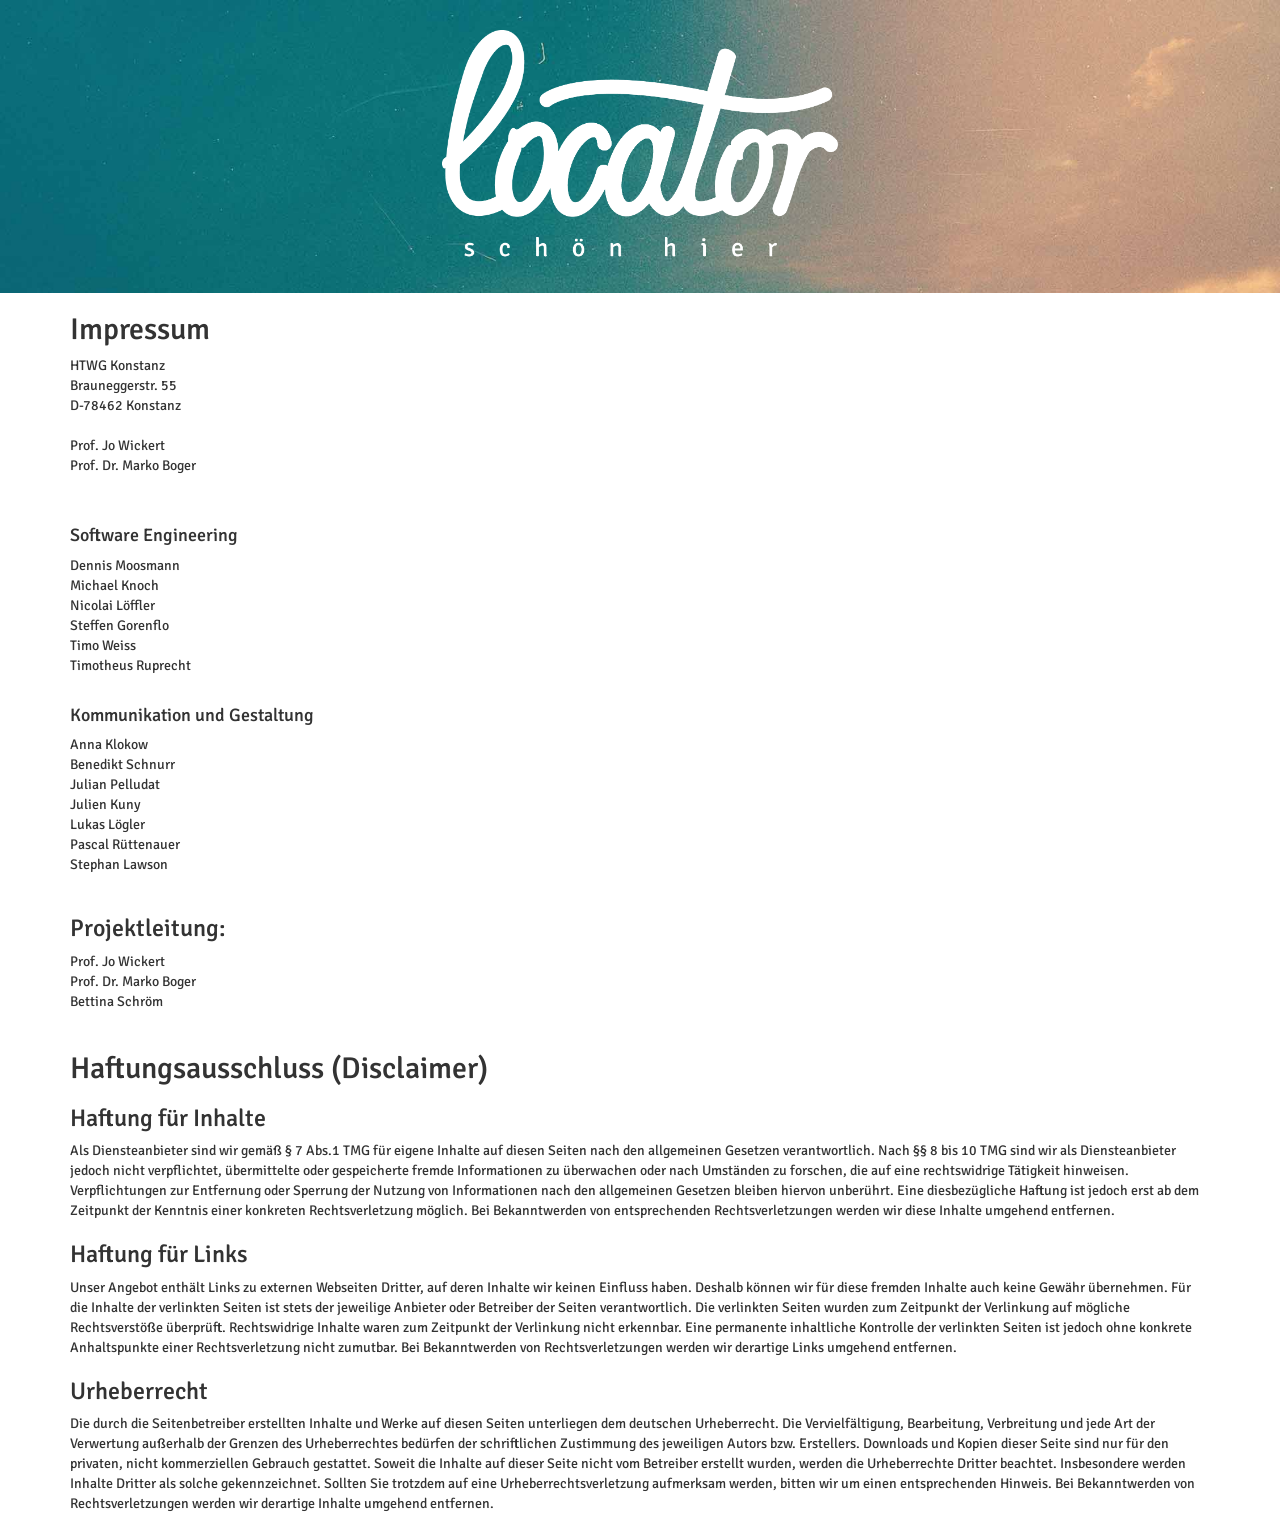
<file: app/impressum.html>
<!DOCTYPE html>
<html>
<head lang="de">
    <meta charset="UTF-8">
    <title>Locator - meine Stadt, deine Stadt</title>

    <meta name="viewport" content="width=device-width, initial-scale=1">
    <link rel="shortcut icon" href="favicon.ico" type="image/x-icon"/>
    <link rel="shortcut icon" href="favicon.png" type="image/png"/>
    <link rel="icon" href="favicon.png" type="image/png"/>

    <link href='http://fonts.googleapis.com/css?family=Signika:300,400,600' rel='stylesheet' type='text/css'>
    <link rel="stylesheet" href="css/normalize.css">
    <link rel="stylesheet" href="components/font-awesome/css/font-awesome.min.css">
    <link rel="stylesheet" href="components/bootstrap/dist/css/bootstrap.min.css">
    <link rel="stylesheet" href="components/lightbox/css/lightbox.css"/>
    <link rel="stylesheet" href="css/main.css">

</head>
<body>

<div class="impressum container-fluid">
    <div class="row">
        <div class="col-xs-offset-4 col-xs-4">
            <img class="img-responsive" src="img/locator.png">
        </div>
    </div>

</div>

<div class="container-fluid impressum-container">
    <section class="container content relative">

        <div class="row">

            <div class="col-xs-12">
                <h2>Impressum</h2>

                <p>HTWG Konstanz<br>
                    Brauneggerstr. 55<br>
                    D-78462 Konstanz<br><br>
                    Prof. Jo Wickert<br>
                    Prof. Dr. Marko Boger
                    <br><br><br></p>

                <h4>Software Engineering</h4>

                <ul>
                    <li>Dennis Moosmann</li>
                    <li>Michael Knoch</li>
                    <li>Nicolai Löffler</li>
                    <li>Steffen Gorenflo</li>
                    <li>Timo Weiss</li>
                    <li>Timotheus Ruprecht</li>
                </ul>

                <h4>Kommunikation und Gestaltung</h4>


                <ul>
                    <li>Anna Klokow</li>
                    <li>Benedikt Schnurr</li>
                    <li>Julian Pelludat</li>
                    <li>Julien Kuny</li>
                    <li>Lukas Lögler</li>
                    <li>Pascal Rüttenauer</li>
                    <li>Stephan Lawson</li>
                </ul>

                <h3>Projektleitung:</h3>

                <ul>
                    <li>Prof. Jo Wickert</li>
                    <li>Prof. Dr. Marko Boger</li>
                    <li>Bettina Schröm</li>
                </ul>


                <h2>Haftungsausschluss (Disclaimer)</h2>

                <h3> Haftung für Inhalte</h3>

                <p>
                    Als Diensteanbieter sind wir gemäß § 7 Abs.1 TMG für eigene Inhalte auf diesen Seiten nach den
                    allgemeinen Gesetzen verantwortlich. Nach §§ 8 bis 10 TMG sind wir als Diensteanbieter jedoch nicht
                    verpflichtet, übermittelte oder gespeicherte fremde Informationen zu überwachen oder nach Umständen
                    zu
                    forschen, die auf eine rechtswidrige Tätigkeit hinweisen. Verpflichtungen zur Entfernung oder
                    Sperrung
                    der Nutzung von Informationen nach den allgemeinen Gesetzen bleiben hiervon unberührt. Eine
                    diesbezügliche Haftung ist jedoch erst ab dem Zeitpunkt der Kenntnis einer konkreten
                    Rechtsverletzung
                    möglich. Bei Bekanntwerden von entsprechenden Rechtsverletzungen werden wir diese Inhalte umgehend
                    entfernen.
                </p>

                <h3>Haftung für Links</h3>

                <p>
                    Unser Angebot enthält Links zu externen Webseiten Dritter, auf deren Inhalte wir keinen Einfluss
                    haben.
                    Deshalb können wir für diese fremden Inhalte auch keine Gewähr übernehmen. Für die Inhalte der
                    verlinkten Seiten ist stets der jeweilige Anbieter oder Betreiber der Seiten verantwortlich. Die
                    verlinkten Seiten wurden zum Zeitpunkt der Verlinkung auf mögliche Rechtsverstöße überprüft.
                    Rechtswidrige Inhalte waren zum Zeitpunkt der Verlinkung nicht erkennbar. Eine permanente
                    inhaltliche
                    Kontrolle der verlinkten Seiten ist jedoch ohne konkrete Anhaltspunkte einer Rechtsverletzung nicht
                    zumutbar. Bei Bekanntwerden von Rechtsverletzungen werden wir derartige Links umgehend entfernen.
                </p>

                <h3>Urheberrecht</h3>

                <p>
                    Die durch die Seitenbetreiber erstellten Inhalte und Werke auf diesen Seiten unterliegen dem
                    deutschen
                    Urheberrecht. Die Vervielfältigung, Bearbeitung, Verbreitung und jede Art der Verwertung außerhalb
                    der
                    Grenzen des Urheberrechtes bedürfen der schriftlichen Zustimmung des jeweiligen Autors bzw.
                    Erstellers.
                    Downloads und Kopien dieser Seite sind nur für den privaten, nicht kommerziellen Gebrauch gestattet.
                    Soweit die Inhalte auf dieser Seite nicht vom Betreiber erstellt wurden, werden die Urheberrechte
                    Dritter beachtet. Insbesondere werden Inhalte Dritter als solche gekennzeichnet. Sollten Sie
                    trotzdem
                    auf eine Urheberrechtsverletzung aufmerksam werden, bitten wir um einen entsprechenden Hinweis. Bei
                    Bekanntwerden von Rechtsverletzungen werden wir derartige Inhalte umgehend entfernen.
                </p>
            </div>


        </div>

    </section>
</div>


</body>
</html>
</file>
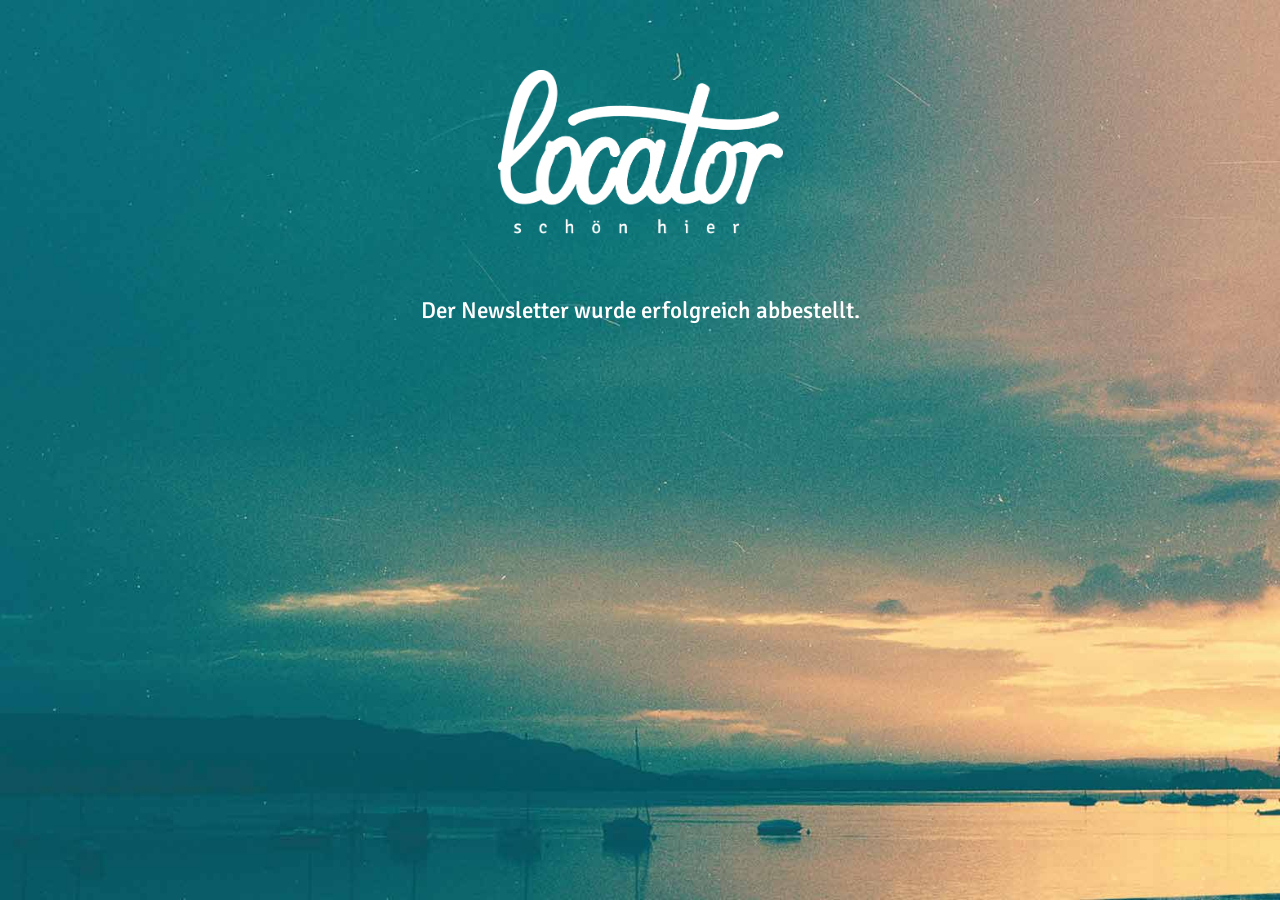
<file: app/unsubscribe.html>
<!DOCTYPE html>
<html>
<head lang="de">
    <meta charset="UTF-8">
    <title>Locator - meine Stadt, deine Stadt</title>

    <meta name="viewport" content="width=device-width, initial-scale=1">
    <link rel="shortcut icon" href="favicon.ico" type="image/x-icon"/>
    <link rel="shortcut icon" href="favicon.png" type="image/png"/>
    <link rel="icon" href="favicon.png" type="image/png"/>

    <link href='http://fonts.googleapis.com/css?family=Signika:300,400,600' rel='stylesheet' type='text/css'>
    <link rel="stylesheet" href="css/normalize.css">
    <link rel="stylesheet" href="components/font-awesome/css/font-awesome.min.css">
    <link rel="stylesheet" href="components/bootstrap/dist/css/bootstrap.min.css">
    <link rel="stylesheet" href="components/lightbox/css/lightbox.css"/>
    <link rel="stylesheet" href="css/main.css">

</head>
<body>

<div id="home" class="container-fluid unsubscribe">
    <section class="container content relative" id="top">

        <div class="row">
            <div class="col-xs-12 logo-container">
                <img class="logo img-responsive" src="img/locator.png" alt="Locator Logo">

                <br><br>

                <h2>Der Newsletter wurde erfolgreich abbestellt.</h2>

            </div>
        </div>
    </section>
</div>


<script type="text/JavaScript">
    setTimeout("location.href = '/';", 3000);
</script>

</body>
</html>
</file>
<file: app/css/main.css>
/*! HTML5 Boilerplate v4.3.0 | MIT License | http://h5bp.com/ */

/*
 * What follows is the result of much research on cross-browser styling.
 * Credit left inline and big thanks to Nicolas Gallagher, Jonathan Neal,
 * Kroc Camen, and the H5BP dev community and team.
 */

/* ==========================================================================
   Base styles: opinionated defaults
   ========================================================================== */

html,
button,
input,
select,
textarea {
    color: #222;
}

html {
    font-size: 1em;
    line-height: 1.4;
}

input, textarea {
    outline: none;
    -webkit-appearance: none;
}

/*
 * Remove text-shadow in selection highlight: h5bp.com/i
 * These selection rule sets have to be separate.
 * Customize the background color to match your design.
 */

::-moz-selection {
    background: #b3d4fc;
    text-shadow: none;
}

::selection {
    background: #b3d4fc;
    text-shadow: none;
}

/*
 * A better looking default horizontal rule
 */

hr {
    display: block;
    height: 1px;
    border: 0;
    border-top: 1px solid #ccc;
    margin: 1em 0;
    padding: 0;
}

/*
 * Remove the gap between images, videos, audio and canvas and the bottom of
 * their containers: h5bp.com/i/440
 */

audio,
canvas,
img,
video {
    vertical-align: middle;
}

/*
 * Remove default fieldset styles.
 */

fieldset {
    border: 0;
    margin: 0;
    padding: 0;
}

/*
 * Allow only vertical resizing of textareas.
 */

textarea {
    resize: vertical;
}

/* ==========================================================================
   Browse Happy prompt
   ========================================================================== */

.browsehappy {
    margin: 0.2em 0;
    background: #ccc;
    color: #000;
    padding: 0.2em 0;
}

/* ==========================================================================
   Author's custom styles
   ========================================================================== */

/* ==========================================================================
   Helper classes
   ========================================================================== */

/*
 * Image replacement
 */

.ir {
    background-color: transparent;
    border: 0;
    overflow: hidden;
    /* IE 6/7 fallback */
    *text-indent: -9999px;
}

.ir:before {
    content: "";
    display: block;
    width: 0;
    height: 150%;
}

/*
 * Hide from both screenreaders and browsers: h5bp.com/u
 */

.hidden {
    display: none !important;
    visibility: hidden;
}

/*
 * Hide only visually, but have it available for screenreaders: h5bp.com/v
 */

.visuallyhidden {
    border: 0;
    clip: rect(0 0 0 0);
    height: 1px;
    margin: -1px;
    overflow: hidden;
    padding: 0;
    position: absolute;
    width: 1px;
}

/*
 * Extends the .visuallyhidden class to allow the element to be focusable
 * when navigated to via the keyboard: h5bp.com/p
 */

.visuallyhidden.focusable:active,
.visuallyhidden.focusable:focus {
    clip: auto;
    height: auto;
    margin: 0;
    overflow: visible;
    position: static;
    width: auto;
}

/*
 * Hide visually and from screenreaders, but maintain layout
 */

.invisible {
    visibility: hidden;
}

/*
 * Clearfix: contain floats
 *
 * For modern browsers
 * 1. The space content is one way to avoid an Opera bug when the
 *    `contenteditable` attribute is included anywhere else in the document.
 *    Otherwise it causes space to appear at the top and bottom of elements
 *    that receive the `clearfix` class.
 * 2. The use of `table` rather than `block` is only necessary if using
 *    `:before` to contain the top-margins of child elements.
 */

.clearfix:before,
.clearfix:after {
    content: " ";
    /* 1 */
    display: table;
    /* 2 */
}

.clearfix:after {
    clear: both;
}

/*
 * For IE 6/7 only
 * Include this rule to trigger hasLayout and contain floats.
 */

.clearfix {
    *zoom: 1;
}

/* ==========================================================================
   EXAMPLE Media Queries for Responsive Design.
   These examples override the primary ('mobile first') styles.
   Modify as content requires.
   ========================================================================== */

@media only screen and (min-width: 35em) {
    /* Style adjustments for viewports that meet the condition */
}

@media print,
(-o-min-device-pixel-ratio: 5/4),
(-webkit-min-device-pixel-ratio: 1.25),
(min-resolution: 120dpi) {
    /* Style adjustments for high resolution devices */
}

/* ==========================================================================
   Print styles.
   Inlined to avoid required HTTP connection: h5bp.com/r
   ========================================================================== */

@media print {
    * {
        background: transparent !important;
        color: #000 !important;
        /* Black prints faster: h5bp.com/s */
        box-shadow: none !important;
        text-shadow: none !important;
    }

    a,
    a:visited {
        text-decoration: underline;
    }

    a[href]:after {
        content: " (" attr(href) ")";
    }

    abbr[title]:after {
        content: " (" attr(title) ")";
    }

    /*
     * Don't show links for images, or javascript/internal links
     */
    .ir a:after,
    a[href^="javascript:"]:after,
    a[href^="#"]:after {
        content: "";
    }

    pre,
    blockquote {
        border: 1px solid #999;
        page-break-inside: avoid;
    }

    thead {
        display: table-header-group;
        /* h5bp.com/t */
    }

    tr,
    img {
        page-break-inside: avoid;
    }

    img {
        max-width: 100% !important;
    }

    @page {
        margin: 0.5cm;
    }

    p,
    h2,
    h3 {
        orphans: 3;
        widows: 3;
    }

    h2,
    h3 {
        page-break-after: avoid;
    }
}

body {
    font-family: 'Signika', sans-serif;
    background-color: #fff;
    -webkit-font-smoothing: antialiased;
    -moz-osx-font-smoothing: grayscale;
}

.responsive-img {
    max-width: 100%;
    height: auto;
}

.start {
    background: url('../img/bg/intro.jpg');
    min-height: calc(100vh - 80px);
    background-size: cover;
    background-position: bottom;
}

.logo-container {
    text-align: center;
    margin-top: 6%;
}

.logo-container h2 {
    font-size: 23px;
    color: white;
}

img.logo {
    margin: 0 auto;
    max-width: 25%
}

.registration-container h2 {
    font-size: 31px;
}

.registration-container h3 {
    font-size: 23px;
    margin-top: 5px;
    margin-bottom: 30px;
}

.description p {
    font-weight: 300;
    color: #808080;
    font-size: 20px;
}

.description h2 {
    font-weight: 700;
    font-size: 35px;
}

.head {
    text-align: center;
}

.grey {
    font-weight: 300;
    color: #808080;
    font-size: 20px;
}

.team .head p {
    max-width: 550px;
    margin: 0 auto;
}

.team .member {
    position: relative;
}

.team .member .overlay {
    position: absolute;
    top: 0;
    left: 0;
    height: 100%;
    width: 100%;
    background: rgba(255, 70, 55, 0.5);
    border-left: 7px solid white;
    border-right: 7px solid white;
    padding: 15px;
    padding-top: 100px;
    visibility: hidden;
}

.team {
    color: white;
}

.team .member {
    margin-bottom: 15px;
    padding-left: 7px;
    padding-right: 7px;
}

.team .overlay h2, .team .desc {
    line-height: 24px;
    font-size: 15px;
    font-weight: 300;
    text-align: center;
    float: left;
    width: 100%;
    color: white;
}

.head h2 {
    color: black !important;
}

.head {
    margin: 70px 0;
}

.team .overlay h2 {
    text-transform: uppercase;
}

.team .overlay {
    opacity: 0;
    transition: all 400ms cubic-bezier(.07, .58, .39, 1);
}

.team .member:hover .overlay {
    opacity: 1;
    visibility: visible;
}

.team .member .overlay h2 {
    opacity: 0;
    transition: all 0.40s cubic-bezier(0.000, 0.000, 0.580, 1.000);
}

.team .member:hover h2 {
    opacity: 1;
}

.team .member .overlay .desc {
    opacity: 0;
    transition: all 0.70s cubic-bezier(0.000, 0.000, 0.580, 1.000);
}

.team .member:hover .desc {
    opacity: 1;
}

.kontakt-teaser {
    background-color: #f3f3f3;
    padding-top: 40px;
    padding-bottom: 40px;
    margin-bottom: 80px;
}

.kontakt-teaser h3:after {
    background: #ff4637;
    position: relative;
    display: block;
    content: "";
    height: 2px;
    width: 30px;
    margin: 10px auto 20px;
}

.kontakt-teaser h3 {
    text-align: center;
    font-size: 41px;
    line-height: 70px;
    font-weight: 700;
}

.center {
    text-align: center;
}

#contact input[type="text"] {
    width: 100%;
    background-color: #f3f3f3;
    height: 48px;
    border: 1px solid #e6e6e6;
    margin-bottom: 30px;
}

#contact textarea {
    background-color: #f3f3f3;
    border: 1px solid #e6e6e6;
    width: 100%;
    padding: 10px 15px;
}

input, textarea, select {
    font-family: 'Signika', Arial, sans-serif;
    font-size: 16px;
    font-weight: 100;
    border-radius: 3px;
    outline: 0;
    display: block;
    max-width: 100%;
    padding: 6px 15px;
    border: 1px solid #ddd;
    margin-bottom: 15px;
    background: transparent;
    color: #808080;
    -webkit-transition: all 0.2s ease-in-out;
    -moz-transition: all 0.2s ease-in-out;
    -ms-transition: all 0.2s ease-in-out;
    -o-transition: all 0.2s ease-in-out;
}

h2.section-title {
    font-size: 41px;
    line-height: 70px;
    font-weight: 700;
}

.section-title:after {
    background: #ff4637;
}

.section-title:after {
    position: relative;
    display: block;
    content: "";
    height: 2px;
    width: 30px;
    margin: 10px auto 20px;
    background: #ff4637;
}

.team h2.section-title {
    color: white;
}

.container.description {
    padding-top: 130px;
}

.mocks {
    padding-top: 70px;
}

.menu-wrapper {
    background: rgba(255, 255, 255, 0.95);
    border-bottom: 1px solid #e6e6e6;
    z-index: 999;
    width: 100%;
}

.menu-wrapper {
    position: absolute;
}

.menu-wrapper.fixed {
    position: fixed;
    top: 0;
}

.menu-wrapper li {
    padding: 0 10px;
    float: left;
}

.menu-wrapper li a {
    padding: 0 5px;
    float: left;
    color: #808080;
    font-size: 14px;
    line-height: 80px;
    text-transform: uppercase;
    letter-spacing: 1.5px;
}

nav ul {
    float: right;
    margin: 0;
    padding: 0;
}

.footer {
    background-color: #222222;
    min-height: 180px;
    margin-top: 50px;
    color: white;
    padding-bottom: 30px;
}

.footer a {
    color: white;
}

.footer nav {
    float: right;
    position: absolute;
    bottom: 15px;
}

.footer nav ul {
    float: left;
    margin: 0;
    width: 100%;
}

.relative {
    position: relative;
}

.footer .logo {
    padding: 60px 0 40px 0;
    max-width: 28%;
}

.footer nav {
    float: left;
    width: 100%;
    text-align: center;
    position: absolute;
    bottom: 15px;
    right: 15px;
}

.separator {
    background: #ff4637;
    position: relative;
    display: block;
    content: "";
    height: 2px;
    width: 30px;
    margin: 0 auto;
}

.footer .separator {
    margin-bottom: 30px;
}

.footer .impressum {
    padding: 20px;
    text-align: center;
    margin: 0 auto;
}

.quote {
    padding-top: 20px;
    padding-bottom: 30px;
    background-size: cover;
    background-color: #f3f3f3;
    background-position: bottom;
    font-weight: 300;
    color: black;
    margin-bottom: 50px;
    font-size: 34px;
    text-align: center;
}

.quote h3 {
    line-height: 130%;
    font-size: 20px;
}

ul li a:hover {
    text-decoration: none;
}

ul li a:hover, ul li.active a {
    color: #ff4637;
}

ul li a {
    display: block;
}

.impressum:hover {
    text-decoration: none;
    color: #ff4637;
}

#project, #contact-us {
    padding-top: 130px;
}

a:focus {
    text-decoration: none;
}

.mocks img {
    margin-bottom: 15px;
}

.navbar-toggle .icon-bar {
    border: 1px solid black;
}

.project-description .col-sm-4 {
    min-height: 270px;
    padding: 0 30px;
}

.project-description .border {
    border-right: 1px solid #e6e6e6;
}

.project-description {
    text-align: center;
    padding-top: 30px;
    font-weight: 300;
}

.project-description .desc {
    color: #808080;
    font-size: 15px;
}

.project-description h2 {
    font-size: 18px;
}

ul {
    list-style: none;
}

.footer ul li {
    padding: 20px;
}

img.social {
    height: 25px;
    margin-right: 5px;
    margin-top: -2px;
}

.footer ul {
    float: left;
    padding: 0;
    width: 100%;
}

.social-wrapper ul {
    text-align: center;
}

.social-wrapper {
    float: left;
    width: 100%;
}

.footer ul li {
    display: inline-block;
    width: auto;
}

.registration-form {
    width: 100%;
}

.registration-submit {
    width: 100%;
    cursor: pointer;

    color: white;
    background: transparent;
}

.registration-submit:hover {
    background: none;
    color: #808080;
    background-color: #f3f3f3;
}

.registration-submit-bottom {
    margin: 0 auto;
    height: 48px;
    border: 1px solid #e6e6e6;
    color: white;
}

.registration-submit-bottom:hover {
    background-color: #f3f3f3;
    color: #808080;
}

.registration-container {
    padding-top: 70px;
    width: 100%;
}

.registration-container .input input {
    background-color: #f3f3f3;
    height: 48px;
    border: 1px solid #e6e6e6;
    margin-bottom: 30px;
    margin-bottom: 5px;
}

input.registration-submit {
    height: 48px;
}

.registration-header {
    color: white;
    font-size: 25px;
    text-align: center;
    padding-bottom: 30px;
}

.registration {
    margin-top: 60px;
    margin-bottom: 30px;
    padding-top: 60px;
    padding-bottom: 60px;
    background: url('../img/bg/imm012_11.jpg');
    background-size: cover;
    background-position: bottom;
    font-weight: 300;
    color: white;
    font-size: 34px;
    text-align: center;
}

.registration-button {
    height: 50px;
    background: #33c4b7;
    color: white;
    line-height: 50px;
    border-radius: 3px 3px 0px 0px;
    font-size: 18px;
    font-weight: 600;
}

.registration h3 {
    margin-top: 0;
    margin-bottom: 30px;
}

.success, .error {
    color: white;
    font-size: 25px;
    text-align: center;
    display: none;
}

.success.thanks {
    display: block;
}

.error {
    color: #ff4637;
}

.conflict, .generic {
    display: none;
}

.error.generic, .error.conflict, .error.generic .generic, .error.conflict .conflict, .error-feedback.generic, .error-feedback .generic {
    display: block;
}

.success-feedback, .error-feedback {
    color: black;
    font-size: 23px;
    text-align: left;
    padding-top: 5px;
    display: none;
}

.error-feedback {
    color: #ff4637;
}

.unsubscribe {
    height: 100vh;
    background: url('../img/bg/intro.jpg');
    background-size: cover;
}

.impressum {
    background: url('../img/bg/intro.jpg');
    background-size: cover;
    padding-top: 30px;
    padding-bottom: 30px;
}

.impressum-container ul {
    padding-left: 0 !important;
    padding-bottom: 20px;
}

.manualheight {
    min-height: 0 !important;
}

a {
    color: #ff4637;
}

a:hover {
    color: #ff4637;
}

.registration-header p {
    font-size: 24px;
    margin: 0 0 27px;
}

form#registration {
    float: left;
    margin-bottom: 30px;
    width: 100%;
}

.registration-submit {
    width: 100%;
    cursor: pointer;
    color: white;
    background: #343434;
    border: 1px solid #343434;
}

.registration-submit:hover {
    background-color: #ff4637;
    border: 1px solid #ff4637;
    color: white;
}

.registration-submit-bottom, .feedback-submit {
    color: white;
    background: #343434;
    border: 1px solid #343434;
}

.registration-submit-bottom:hover, .feedback-submit:hover {
    background-color: #ff4637;
    border: 1px solid #ff4637;
    color: white;
}

.video-container {
    max-width: 829px;
    padding-top: 45px;
    padding-bottom: 45px;
}

.video-fluid {
    background-color: #f3f3f3;
    margin-top: 45px;
}

.video-container iframe {
    max-width: 100%;
}

@media (max-width: 1199px) {
    .team .member .overlay {
        padding-top: 30px;
    }
}

/* SM */
@media (max-width: 991px) {
    img.logo {
        max-width: 40%;
    }

    .logo-container {
        margin-top: 20%;
    }
}

@media (max-width: 767px) {
    .registration-container h2, .registration-container h3 {
        font-size: 21px;
        text-align: left;
    }

    .container.description {
        padding-top: 50px;
    }

    #project, #contact-us {
        padding-top: 50px;
    }

    .registration-container input {
        margin-bottom: 5px;
    }

    .footer ul li {
        width: 100%;
    }

    .menu-wrapper li {
        width: 100%;
    }

    .start {
        min-height: 100vh;
    }

    .menu-wrapper {
        position: fixed !important;
        top: 0;
    }

    .logo-container {
        margin-top: 15%;
    }

    .registration-container {
        padding-top: 30px;
    }

    .registration-header {

        font-size: 17px;
    }
}

@media (max-width: 467px) {
    .logo-container {
        margin-top: 25%;
    }

    img.logo {
        max-width: 70%;
    }
}

@media (min-width: 1285px) {

    img.logo {
        max-width: 35%;
    }

    .logo-container {
        margin-top: 15%;
    }

    .registration-container {
        padding-top: 115px;
    }

}
</file>
